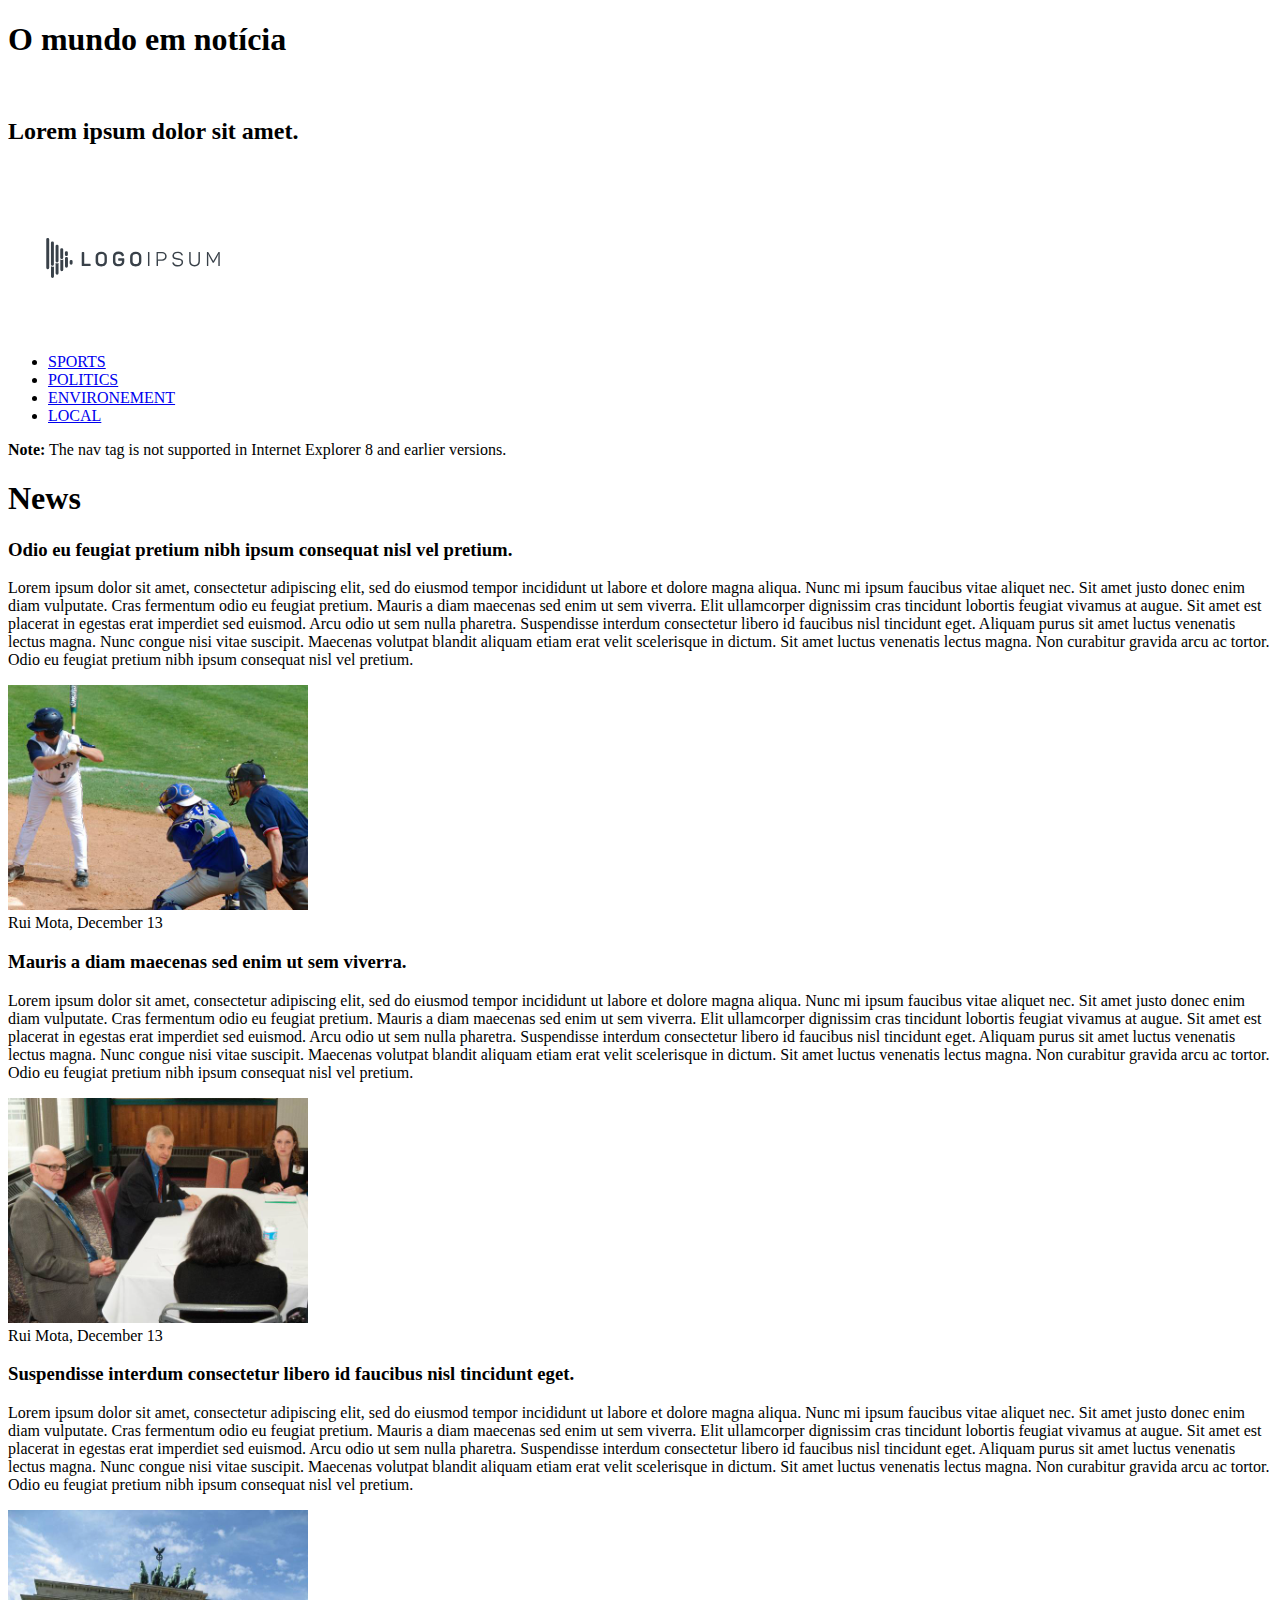
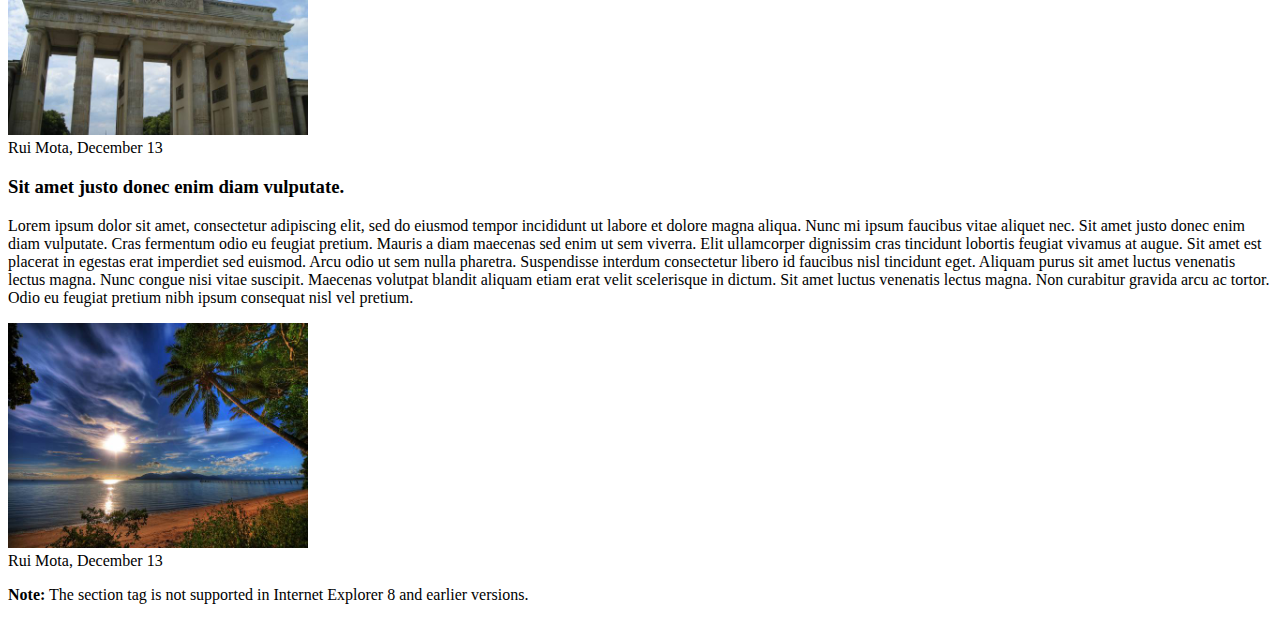
<file: index.html>
<!DOCTYPE html>
<html lang="en">

<head>
    <meta charset="UTF-8">
    <meta name="viewport" content="width=device-width, initial-scale=1.0">
    <meta http-equiv="X-UA-Compatible" content="ie=edge">
    <title>TAW-FT01</title>
</head>

<body>

    <h1>O mundo em notícia</h1>
    <br>
    <h2>Lorem ipsum dolor sit amet.</h2>
    <br>
    <img src="logo-2.svg" style="width:250px;height:150px">


    <section>
        <nav>
            <ul>
                <li><a href="Sports">SPORTS</a></li>
                <li><a href="Politics">POLITICS</a></li>
                <li><a href="Environement">ENVIRONEMENT</a></li>
                <li><a href="Local">LOCAL</a></li>
            </ul>
        </nav>

        <p><strong>Note:</strong> The nav tag is not supported in Internet Explorer 8 and earlier versions.</p>
    </section>

    <h1>News</h1>

    <section>
        <article>
            <header>
                <h3>Odio eu feugiat pretium nibh ipsum consequat nisl vel pretium.</h3>
                <p>Lorem ipsum dolor sit amet, consectetur adipiscing elit, sed do eiusmod tempor incididunt ut labore
                    et
                    dolore
                    magna aliqua. Nunc mi ipsum faucibus vitae aliquet nec. Sit amet justo donec enim diam vulputate.
                    Cras
                    fermentum
                    odio eu feugiat pretium. Mauris a diam maecenas sed enim ut sem viverra. Elit ullamcorper dignissim
                    cras
                    tincidunt lobortis feugiat vivamus at augue. Sit amet est placerat in egestas erat imperdiet sed
                    euismod. Arcu
                    odio ut sem nulla pharetra. Suspendisse interdum consectetur libero id faucibus nisl tincidunt eget.
                    Aliquam
                    purus sit amet luctus venenatis lectus magna. Nunc congue nisi vitae suscipit. Maecenas volutpat
                    blandit
                    aliquam
                    etiam erat velit scelerisque in dictum. Sit amet luctus venenatis lectus magna. Non curabitur
                    gravida
                    arcu ac
                    tortor. Odio eu feugiat pretium nibh ipsum consequat nisl vel pretium.</p>
            </header>
            <img src="sports-q-c-640-480-10.jpg" width="300px" ;height="200px" ;>
            <footer>Rui Mota, December 13</footer>
        </article>


        <article>
            <header>
                <h3>Mauris a diam maecenas sed enim ut sem viverra.</h3>
                <p>Lorem ipsum dolor sit amet, consectetur adipiscing elit, sed do eiusmod tempor incididunt ut labore
                    et
                    dolore
                    magna aliqua. Nunc mi ipsum faucibus vitae aliquet nec. Sit amet justo donec enim diam vulputate.
                    Cras
                    fermentum
                    odio eu feugiat pretium. Mauris a diam maecenas sed enim ut sem viverra. Elit ullamcorper dignissim
                    cras
                    tincidunt lobortis feugiat vivamus at augue. Sit amet est placerat in egestas erat imperdiet sed
                    euismod. Arcu
                    odio ut sem nulla pharetra. Suspendisse interdum consectetur libero id faucibus nisl tincidunt eget.
                    Aliquam
                    purus sit amet luctus venenatis lectus magna. Nunc congue nisi vitae suscipit. Maecenas volutpat
                    blandit
                    aliquam
                    etiam erat velit scelerisque in dictum. Sit amet luctus venenatis lectus magna. Non curabitur
                    gravida
                    arcu ac
                    tortor. Odio eu feugiat pretium nibh ipsum consequat nisl vel pretium.</p>
            </header>
            <img src="business-q-c-640-480-3.jpg" width="300px" ;height="200px">
            <footer>Rui Mota, December 13</footer>
        </article>

        <article>
            <header>
                <h3>Suspendisse interdum consectetur libero id faucibus nisl tincidunt eget.</h3>
                <p>Lorem ipsum dolor sit amet, consectetur adipiscing elit, sed do eiusmod tempor incididunt ut labore
                    et
                    dolore
                    magna aliqua. Nunc mi ipsum faucibus vitae aliquet nec. Sit amet justo donec enim diam vulputate.
                    Cras
                    fermentum
                    odio eu feugiat pretium. Mauris a diam maecenas sed enim ut sem viverra. Elit ullamcorper dignissim
                    cras
                    tincidunt lobortis feugiat vivamus at augue. Sit amet est placerat in egestas erat imperdiet sed
                    euismod. Arcu
                    odio ut sem nulla pharetra. Suspendisse interdum consectetur libero id faucibus nisl tincidunt eget.
                    Aliquam
                    purus sit amet luctus venenatis lectus magna. Nunc congue nisi vitae suscipit. Maecenas volutpat
                    blandit
                    aliquam
                    etiam erat velit scelerisque in dictum. Sit amet luctus venenatis lectus magna. Non curabitur
                    gravida
                    arcu ac
                    tortor. Odio eu feugiat pretium nibh ipsum consequat nisl vel pretium.</p>
            </header>
            <img src="city-q-c-640-480-1.jpg" width="300px" ;height="200px">
            <footer>Rui Mota, December 13</footer>
        </article>

        <article>
            <header>
                <h3>Sit amet justo donec enim diam vulputate.</h3>
                <p>Lorem ipsum dolor sit amet, consectetur adipiscing elit, sed do eiusmod tempor incididunt ut labore
                    et
                    dolore
                    magna aliqua. Nunc mi ipsum faucibus vitae aliquet nec. Sit amet justo donec enim diam vulputate.
                    Cras
                    fermentum
                    odio eu feugiat pretium. Mauris a diam maecenas sed enim ut sem viverra. Elit ullamcorper dignissim
                    cras
                    tincidunt lobortis feugiat vivamus at augue. Sit amet est placerat in egestas erat imperdiet sed
                    euismod. Arcu
                    odio ut sem nulla pharetra. Suspendisse interdum consectetur libero id faucibus nisl tincidunt eget.
                    Aliquam
                    purus sit amet luctus venenatis lectus magna. Nunc congue nisi vitae suscipit. Maecenas volutpat
                    blandit
                    aliquam
                    etiam erat velit scelerisque in dictum. Sit amet luctus venenatis lectus magna. Non curabitur
                    gravida
                    arcu ac
                    tortor. Odio eu feugiat pretium nibh ipsum consequat nisl vel pretium.</p>
            </header>
            <img src="nature-q-c-640-480-5.jpg" width="300px" ;height="200px">
            <footer>Rui Mota, December 13</footer>
        </article>
    </section>

    <p><strong>Note:</strong> The section tag is not supported in Internet Explorer 8 and earlier versions.</p>

</body>

</html>
</file>
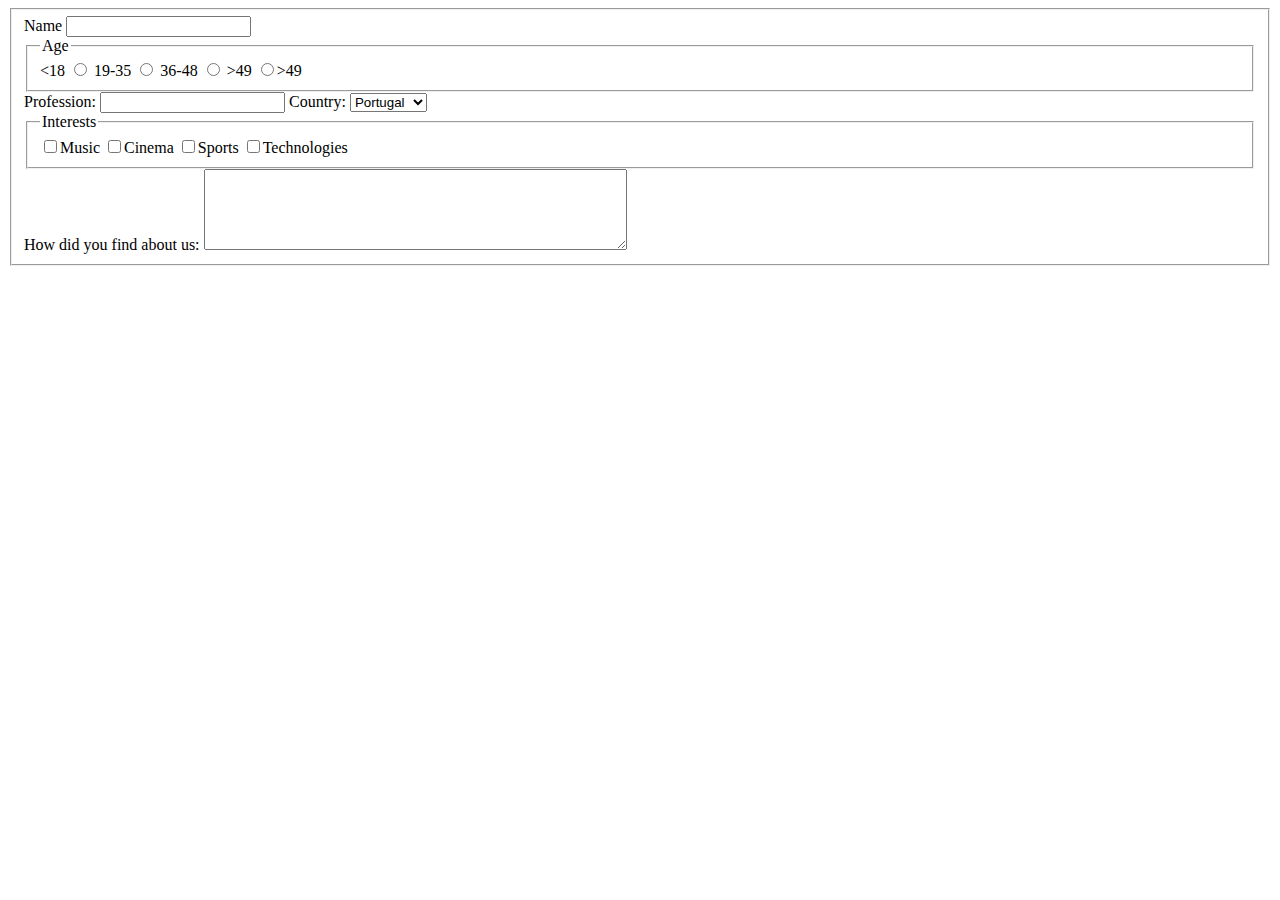
<file: Form.html>
<!DOCTYPE html>
<html lang="en">

<head>
    <meta charset="UTF-8">
    <meta name="viewport" content="width=device-width, initial-scale=1.0">
    <meta http-equiv="X-UA-Compatible" content="ie=edge">
    <title>TAW-FT01-3</title>
</head>

<body>
    <fieldset>
    <form action="index.html" method="POST">
        <label for="name">Name</label>
        <input type="text" id="name" name="name">

        <fieldset>
            <legend>Age</legend>
            <label for="age-0-18">&lt;18</label>
            <input type="radio" id="age-0-18" name="age" value="-18">

            <label for="age-19-35">19-35</label>
            <input type="radio" id="age-19-35" name="age" value="19-35">

            <label for="age-36-48">36-48</label>
            <input type="radio" id="age-36-48" name="name" value="36-48">

            <label for="age-49+">&gt;49</label>
            <input type="radio" id="age-49+" name="age" value="49+">&gt;49
        </fieldset>
        <label>Profession:
            <input type="text" name="Profession">
        </label>
        
        <label>Country:
            <select name="Country">
                <option value="Portugal">Portugal</option>
                <option value="Spain">Spain</option>
                <option value="Brazil">Brazil</option>
                <option value="Germany">Germany</option>
                <option value="Italy">Italy</option>
                <option value="England">England</option>
            </select>
        </label>
               
        <fieldset>
            <legend>Interests</legend>
            <label>
                <input type="checkbox" name="interest" value="Music">Music
            </label>

            <label>
                <input type="checkbox" name="interest" value="Cinema">Cinema
            </label>

            <label>
                <input type="checkbox" name="interest" value="Sports">Sports
            </label>

            <label>
                <input type="checkbox" name="interest" value="Technologies">Technologies
            </label>
        </fieldset>
        <label>
            How did you find about us:
            <textarea name="how" cols="50" rows="5"></textarea>
        </label>
    </form>
    </fieldset>

</body>

</html>
</file>
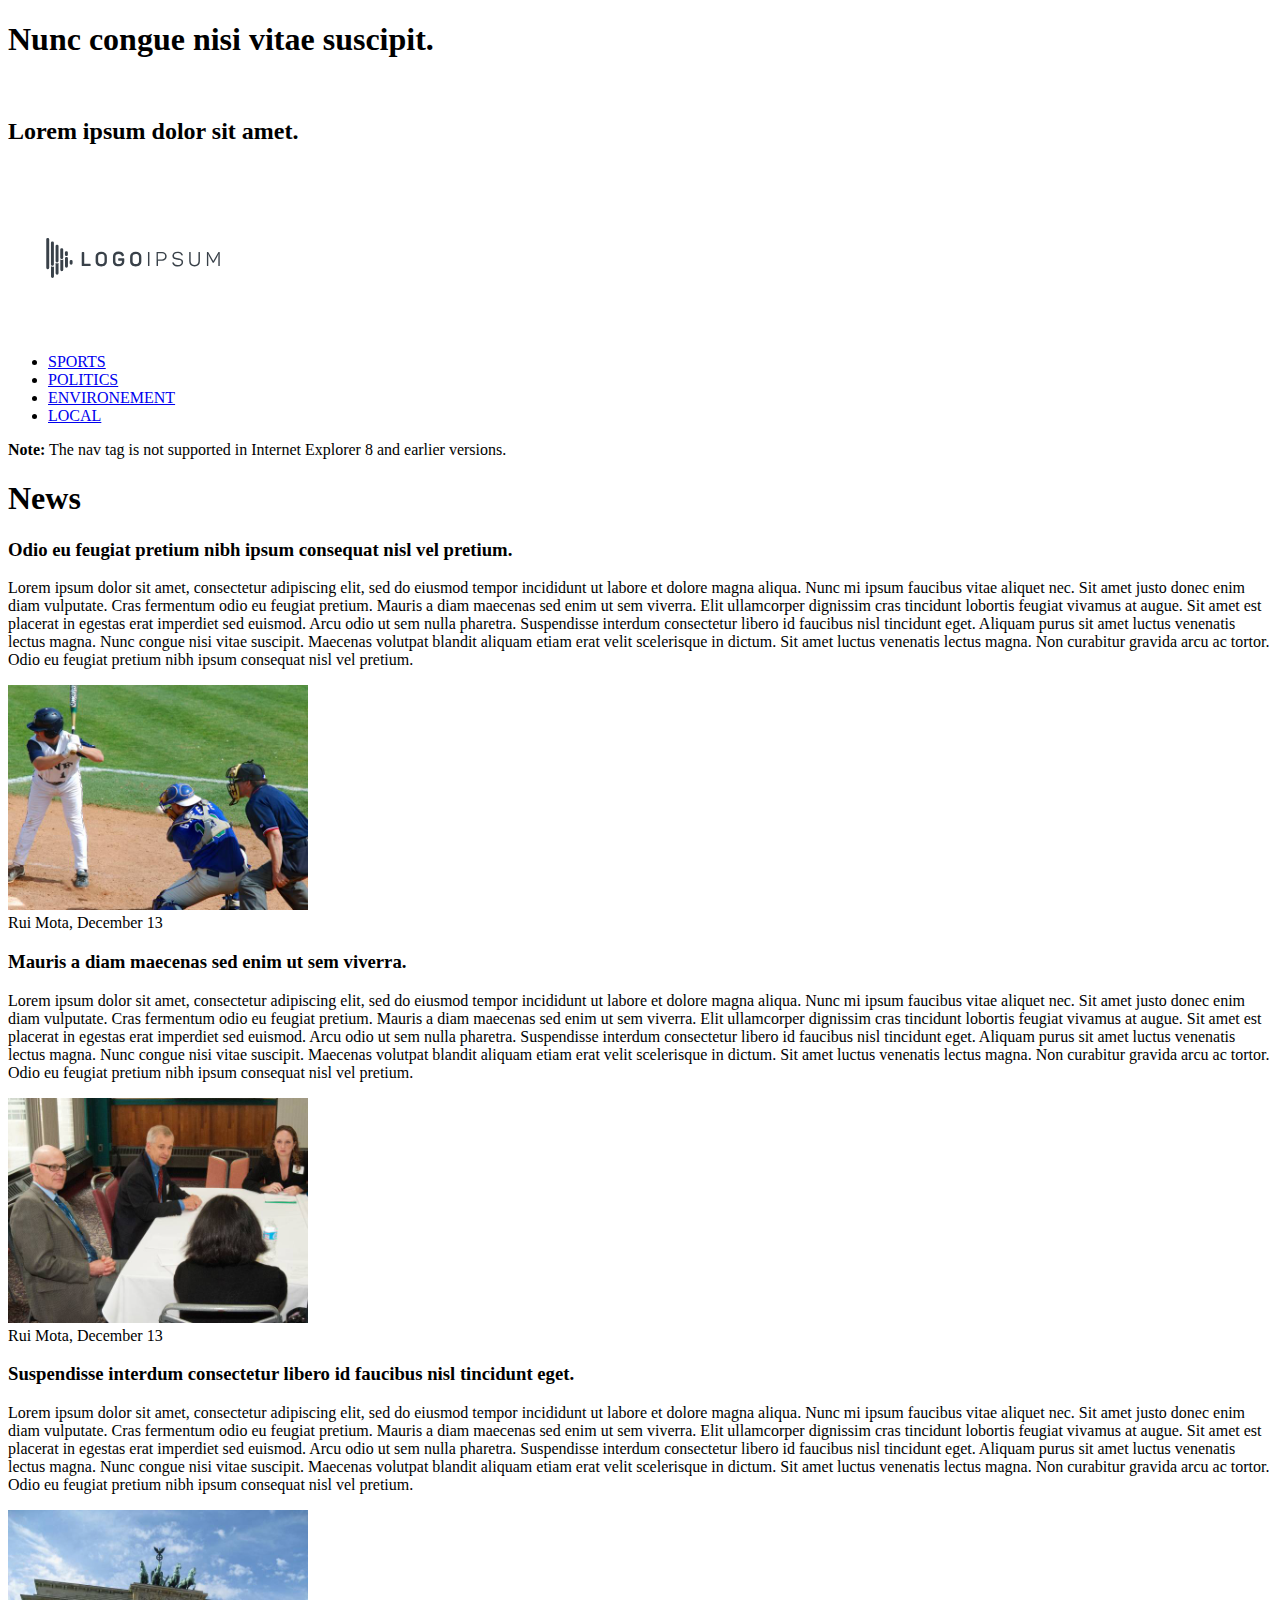
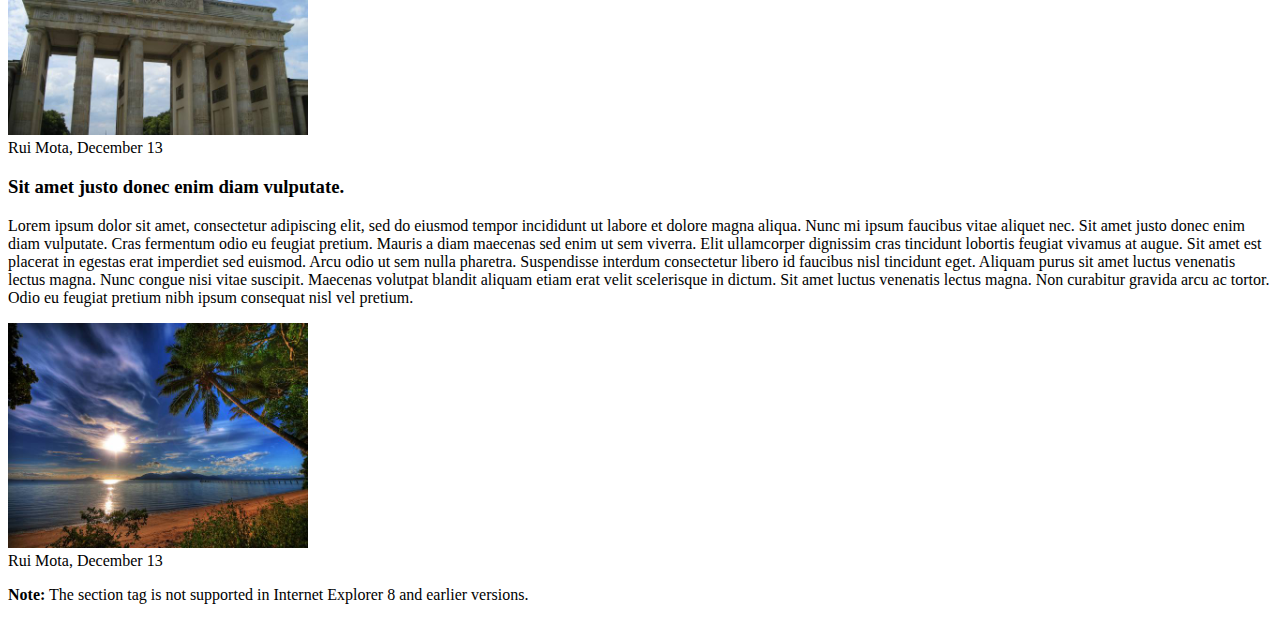
<file: Journal.html>
<!DOCTYPE html>
<html lang="en">

<head>
    <meta charset="UTF-8">
    <meta name="viewport" content="width=device-width, initial-scale=1.0">
    <meta http-equiv="X-UA-Compatible" content="ie=edge">
    <title>TAW-FT01-1</title>
</head>

<body>

    <h1>Nunc congue nisi vitae suscipit.</h1>
    <br>
    <h2>Lorem ipsum dolor sit amet.</h2>
    <br>
    <img src="logo-2.svg" style="width:250px;height:150px">


    <section>
        <nav>
            <ul>
                <li><a href="Sports">SPORTS</a></li>
                <li><a href="Politics">POLITICS</a></li>
                <li><a href="Environement">ENVIRONEMENT</a></li>
                <li><a href="Local">LOCAL</a></li>
            </ul>
        </nav>

        <p><strong>Note:</strong> The nav tag is not supported in Internet Explorer 8 and earlier versions.</p>
    </section>

    <h1>News</h1>

    <section>
        <article>
            <header>
                <h3>Odio eu feugiat pretium nibh ipsum consequat nisl vel pretium.</h3>
                <p>Lorem ipsum dolor sit amet, consectetur adipiscing elit, sed do eiusmod tempor incididunt ut labore
                    et
                    dolore
                    magna aliqua. Nunc mi ipsum faucibus vitae aliquet nec. Sit amet justo donec enim diam vulputate.
                    Cras
                    fermentum
                    odio eu feugiat pretium. Mauris a diam maecenas sed enim ut sem viverra. Elit ullamcorper dignissim
                    cras
                    tincidunt lobortis feugiat vivamus at augue. Sit amet est placerat in egestas erat imperdiet sed
                    euismod. Arcu
                    odio ut sem nulla pharetra. Suspendisse interdum consectetur libero id faucibus nisl tincidunt eget.
                    Aliquam
                    purus sit amet luctus venenatis lectus magna. Nunc congue nisi vitae suscipit. Maecenas volutpat
                    blandit
                    aliquam
                    etiam erat velit scelerisque in dictum. Sit amet luctus venenatis lectus magna. Non curabitur
                    gravida
                    arcu ac
                    tortor. Odio eu feugiat pretium nibh ipsum consequat nisl vel pretium.</p>
            </header>
            <img src="sports-q-c-640-480-10.jpg" width="300px" ;height="200px" ;>
            <footer>Rui Mota, December 13</footer>
        </article>


        <article>
            <header>
                <h3>Mauris a diam maecenas sed enim ut sem viverra.</h3>
                <p>Lorem ipsum dolor sit amet, consectetur adipiscing elit, sed do eiusmod tempor incididunt ut labore
                    et
                    dolore
                    magna aliqua. Nunc mi ipsum faucibus vitae aliquet nec. Sit amet justo donec enim diam vulputate.
                    Cras
                    fermentum
                    odio eu feugiat pretium. Mauris a diam maecenas sed enim ut sem viverra. Elit ullamcorper dignissim
                    cras
                    tincidunt lobortis feugiat vivamus at augue. Sit amet est placerat in egestas erat imperdiet sed
                    euismod. Arcu
                    odio ut sem nulla pharetra. Suspendisse interdum consectetur libero id faucibus nisl tincidunt eget.
                    Aliquam
                    purus sit amet luctus venenatis lectus magna. Nunc congue nisi vitae suscipit. Maecenas volutpat
                    blandit
                    aliquam
                    etiam erat velit scelerisque in dictum. Sit amet luctus venenatis lectus magna. Non curabitur
                    gravida
                    arcu ac
                    tortor. Odio eu feugiat pretium nibh ipsum consequat nisl vel pretium.</p>
            </header>
            <img src="business-q-c-640-480-3.jpg" width="300px" ;height="200px">
            <footer>Rui Mota, December 13</footer>
        </article>

        <article>
            <header>
                <h3>Suspendisse interdum consectetur libero id faucibus nisl tincidunt eget.</h3>
                <p>Lorem ipsum dolor sit amet, consectetur adipiscing elit, sed do eiusmod tempor incididunt ut labore
                    et
                    dolore
                    magna aliqua. Nunc mi ipsum faucibus vitae aliquet nec. Sit amet justo donec enim diam vulputate.
                    Cras
                    fermentum
                    odio eu feugiat pretium. Mauris a diam maecenas sed enim ut sem viverra. Elit ullamcorper dignissim
                    cras
                    tincidunt lobortis feugiat vivamus at augue. Sit amet est placerat in egestas erat imperdiet sed
                    euismod. Arcu
                    odio ut sem nulla pharetra. Suspendisse interdum consectetur libero id faucibus nisl tincidunt eget.
                    Aliquam
                    purus sit amet luctus venenatis lectus magna. Nunc congue nisi vitae suscipit. Maecenas volutpat
                    blandit
                    aliquam
                    etiam erat velit scelerisque in dictum. Sit amet luctus venenatis lectus magna. Non curabitur
                    gravida
                    arcu ac
                    tortor. Odio eu feugiat pretium nibh ipsum consequat nisl vel pretium.</p>
            </header>
            <img src="city-q-c-640-480-1.jpg" width="300px" ;height="200px">
            <footer>Rui Mota, December 13</footer>
        </article>

        <article>
            <header>
                <h3>Sit amet justo donec enim diam vulputate.</h3>
                <p>Lorem ipsum dolor sit amet, consectetur adipiscing elit, sed do eiusmod tempor incididunt ut labore
                    et
                    dolore
                    magna aliqua. Nunc mi ipsum faucibus vitae aliquet nec. Sit amet justo donec enim diam vulputate.
                    Cras
                    fermentum
                    odio eu feugiat pretium. Mauris a diam maecenas sed enim ut sem viverra. Elit ullamcorper dignissim
                    cras
                    tincidunt lobortis feugiat vivamus at augue. Sit amet est placerat in egestas erat imperdiet sed
                    euismod. Arcu
                    odio ut sem nulla pharetra. Suspendisse interdum consectetur libero id faucibus nisl tincidunt eget.
                    Aliquam
                    purus sit amet luctus venenatis lectus magna. Nunc congue nisi vitae suscipit. Maecenas volutpat
                    blandit
                    aliquam
                    etiam erat velit scelerisque in dictum. Sit amet luctus venenatis lectus magna. Non curabitur
                    gravida
                    arcu ac
                    tortor. Odio eu feugiat pretium nibh ipsum consequat nisl vel pretium.</p>
            </header>
            <img src="nature-q-c-640-480-5.jpg" width="300px" ;height="200px">
            <footer>Rui Mota, December 13</footer>
        </article>
    </section>

    <p><strong>Note:</strong> The section tag is not supported in Internet Explorer 8 and earlier versions.</p>

</body>

</html>
</file>
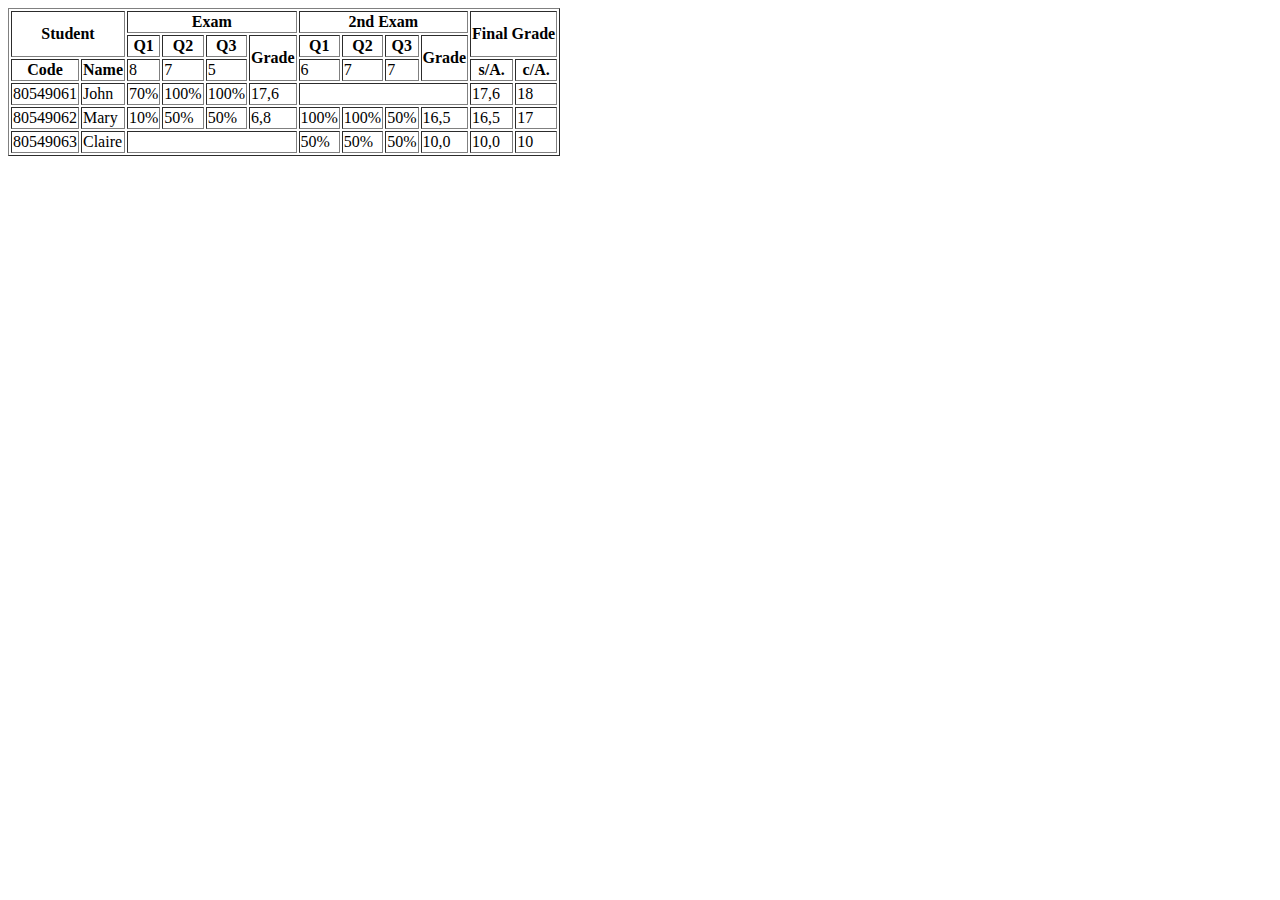
<file: Tabelas.html>
<!DOCTYPE html>
<html lang="en">

<head>
    <meta charset="UTF-8">
    <meta name="viewport" content="width=device-width, initial-scale=1.0">
    <meta http-equiv="X-UA-Compatible" content="ie=edge">
    <title>TAW-FT01-2</title>
</head>

<body>
    <table>
        <table border="1">
            <tr>
                <th colspan="2" rowspan="2">Student</th>
                <th colspan="4">Exam</th>
                <th colspan="4">2nd Exam</th>
                <th colspan="2" rowspan="2">Final Grade</th>
            </tr>
            <tr>
                <th>Q1</th>
                <th>Q2</th>
                <th>Q3</th>
                <th rowspan="2">Grade</th>
                <th>Q1</th>
                <th>Q2</th>
                <th>Q3</th>
                <th rowspan="2">Grade</th>
            </tr>
            <tr>
                <th>Code</th>
                <th>Name</th>
                <td>8</td>
                <td>7</td>
                <td>5</td>
                <td>6</td>
                <td>7</td>
                <td>7</td>
                <th>s/A.</th>
                <th>c/A.</th>
            </tr>
            <tr>
                <td>80549061</td>
                <td>John</td>
                <td>70%</td>
                <td>100%</td>
                <td>100%</td>
                <td>17,6</td>
                <td colspan="4">&nbsp</td>
                <td>17,6</td>
                <td>18</td>
            </tr>
            <tr>
                <td>80549062</td>
                <td>Mary</td>
                <td>10%</td>
                <td>50%</td>
                <td>50%</td>
                <td>6,8</td>
                <td>100%</td>
                <td>100%</td>
                <td>50%</td>
                <td>16,5</td>
                <td>16,5</td>
                <td>17</td>
            </tr>
            <tr>
                <td>80549063</td>
                <td>Claire</td>
                <td colspan="4">&nbsp</td>
                <td>50%</td>
                <td>50%</td>
                <td>50%</td>
                <td>10,0</td>
                <td>10,0</td>
                <td>10</td>
            </tr>
        </table>
</body>

</html>
</file>
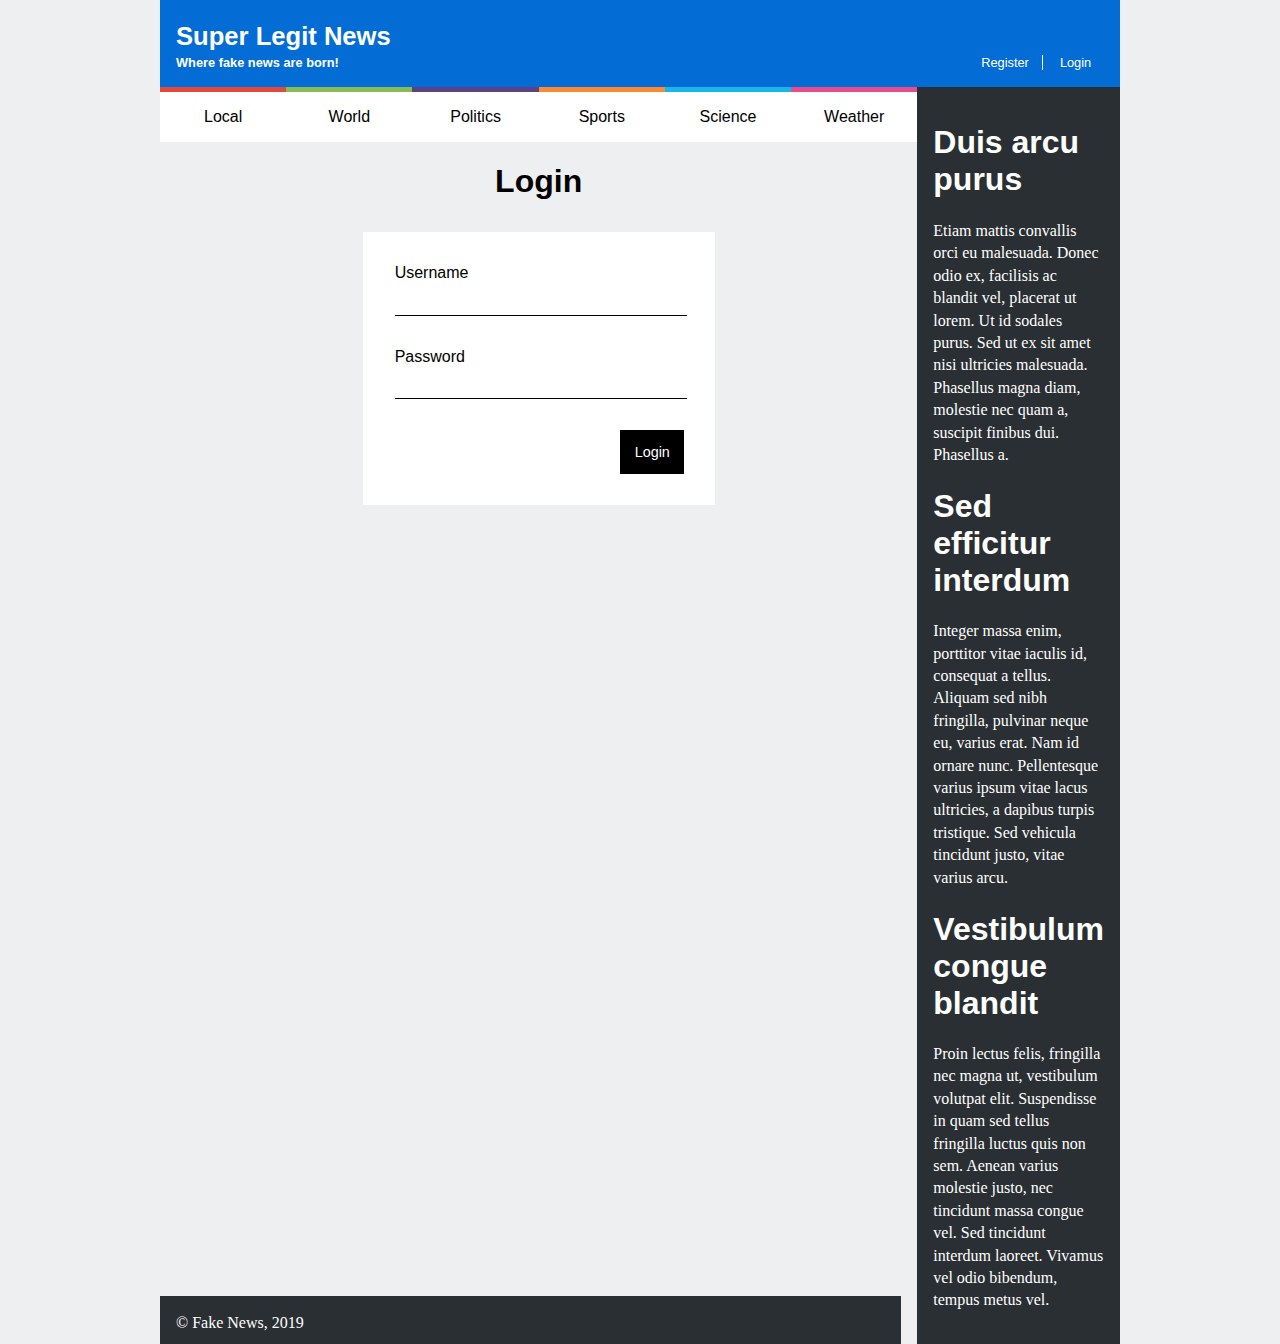
<file: Question 04/login.html>
<!DOCTYPE html>
<html lang="en-US">
  <head>
    <title>Super Legit News</title>    
    <meta charset="UTF-8">
    <meta name="viewport" content="width=device-width, initial-scale=1.0">
    <link href="style.css" rel="stylesheet">
    <link href="layout.css" rel="stylesheet">
    <link href="responsive.css" rel="stylesheet">
    <link href="comments.css" rel="stylesheet">
    <link href="forms.css" rel="stylesheet">
  </head>
  <body>
    <header>
      <h1><a href="index.html">Super Legit News</a></h1>
      <h2><a href="index.html">Where fake news are born!</a></h2>
      <div id="signup">
        <a href="register.html">Register</a>
        <a href="login.html">Login</a>
      </div>
    </header>
    <nav id="menu">
      <!-- just for the hamburguer menu in responsive layout -->
      <input type="checkbox" id="hamburger"> 
      <label class="hamburger" for="hamburger"></label>

      <ul>
        <li><a href="index.html">Local</a></li>
        <li><a href="index.html">World</a></li>
        <li><a href="index.html">Politics</a></li>
        <li><a href="index.html">Sports</a></li>
        <li><a href="index.html">Science</a></li>
        <li><a href="index.html">Weather</a></li>
      </ul>
    </nav>
    <aside id="related">
      <article>
        <h1><a href="#">Duis arcu purus</a></h1>
        <p>Etiam mattis convallis orci eu malesuada. Donec odio ex, facilisis ac blandit vel, placerat ut lorem. Ut id sodales purus. Sed ut ex sit amet nisi ultricies malesuada. Phasellus magna diam, molestie nec quam a, suscipit finibus dui. Phasellus a.</p>
      </article>        
      <article>
        <h1><a href="#">Sed efficitur interdum</a></h1>
        <p>Integer massa enim, porttitor vitae iaculis id, consequat a tellus. Aliquam sed nibh fringilla, pulvinar neque eu, varius erat. Nam id ornare nunc. Pellentesque varius ipsum vitae lacus ultricies, a dapibus turpis tristique. Sed vehicula tincidunt justo, vitae varius arcu.</p>
      </article>
      <article>
        <h1><a href="#">Vestibulum congue blandit</a></h1>
        <p>Proin lectus felis, fringilla nec magna ut, vestibulum volutpat elit. Suspendisse in quam sed tellus fringilla luctus quis non sem. Aenean varius molestie justo, nec tincidunt massa congue vel. Sed tincidunt interdum laoreet. Vivamus vel odio bibendum, tempus metus vel.</p>
      </article>
    </aside>
    <section id="login">
      <h1>Login</h1>
      <form>
        <label>
          Username <input type="text" name="username">
        </label>
        <label>
          Password <input type="password" name="password">
        </label>
        <input type="submit" value="Login">
      </form>
    </section>
    <footer>
      <p>&copy; Fake News, 2019</p>
    </footer>
  </body>
</html>
</file>
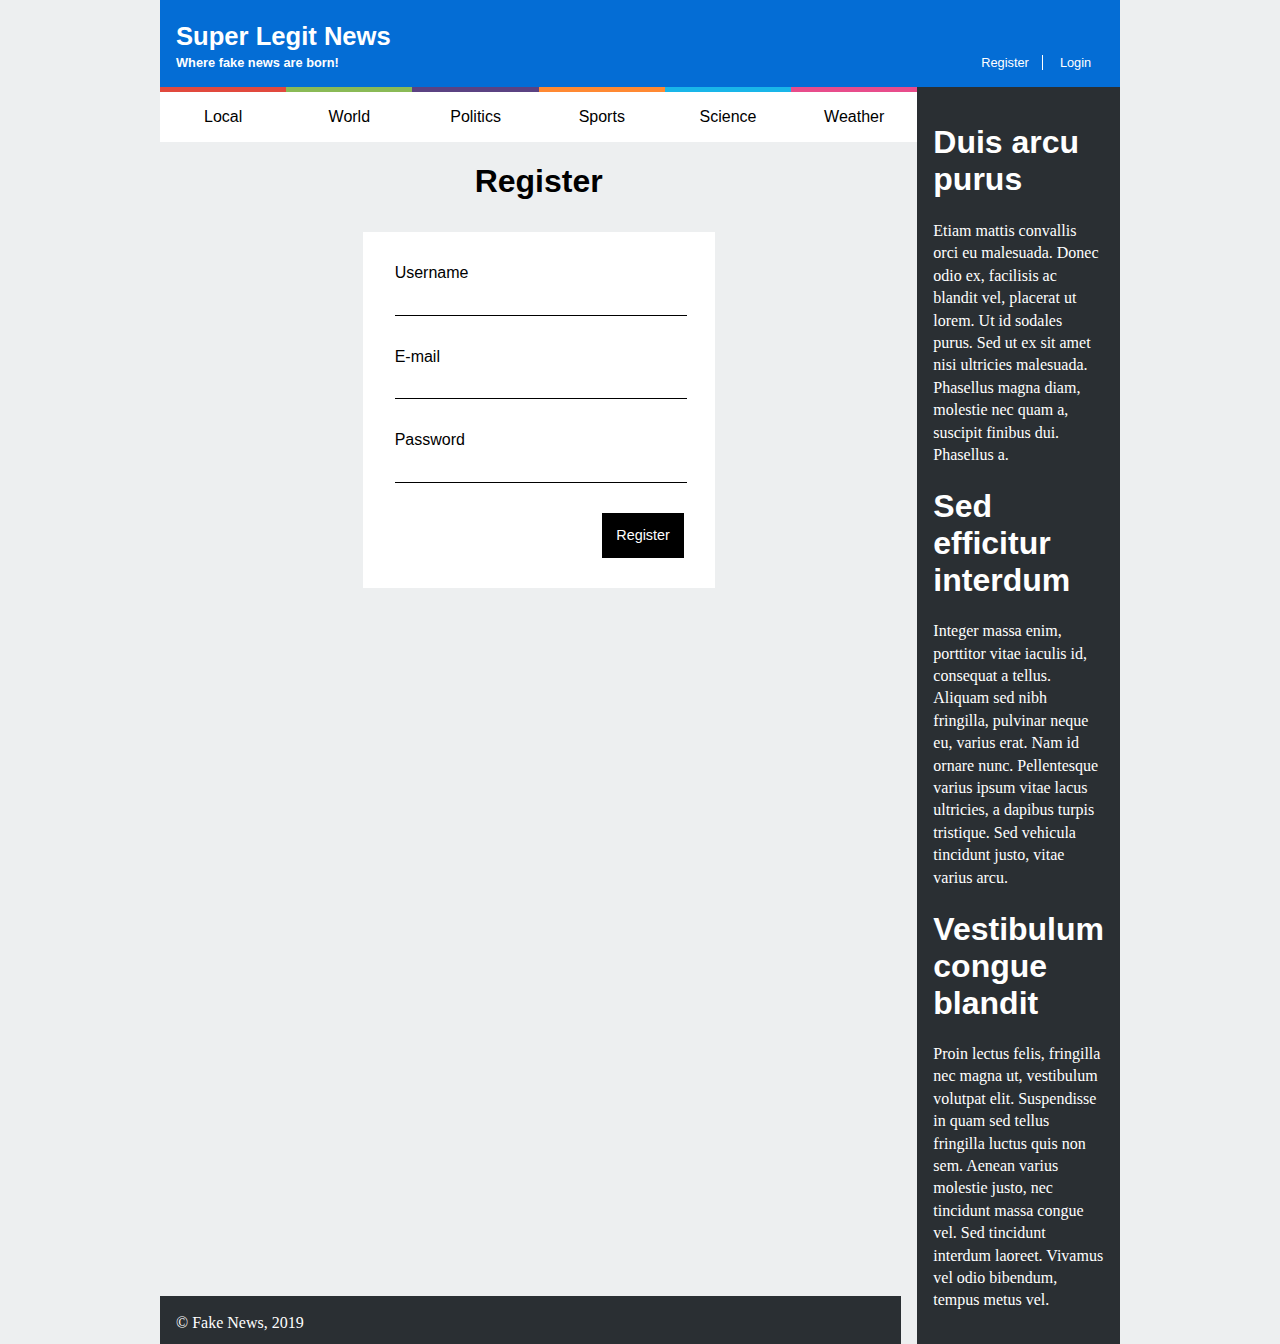
<file: Question 04/register.html>
<!DOCTYPE html>
<html lang="en-US">
  <head>
    <title>Super Legit News</title>    
    <meta charset="UTF-8">
    <meta name="viewport" content="width=device-width, initial-scale=1.0">
    <link href="style.css" rel="stylesheet">
    <link href="layout.css" rel="stylesheet">
    <link href="responsive.css" rel="stylesheet">
    <link href="comments.css" rel="stylesheet">
    <link href="forms.css" rel="stylesheet">
  </head>
  <body>
    <header>
      <h1><a href="index.html">Super Legit News</a></h1>
      <h2><a href="index.html">Where fake news are born!</a></h2>
      <div id="signup">
        <a href="register.html">Register</a>
        <a href="login.html">Login</a>
      </div>
    </header>
    <nav id="menu">
      <!-- just for the hamburguer menu in responsive layout -->
      <input type="checkbox" id="hamburger"> 
      <label class="hamburger" for="hamburger"></label>

      <ul>
        <li><a href="index.html">Local</a></li>
        <li><a href="index.html">World</a></li>
        <li><a href="index.html">Politics</a></li>
        <li><a href="index.html">Sports</a></li>
        <li><a href="index.html">Science</a></li>
        <li><a href="index.html">Weather</a></li>
      </ul>
    </nav>
    <aside id="related">
      <article>
        <h1><a href="#">Duis arcu purus</a></h1>
        <p>Etiam mattis convallis orci eu malesuada. Donec odio ex, facilisis ac blandit vel, placerat ut lorem. Ut id sodales purus. Sed ut ex sit amet nisi ultricies malesuada. Phasellus magna diam, molestie nec quam a, suscipit finibus dui. Phasellus a.</p>
      </article>        
      <article>
        <h1><a href="#">Sed efficitur interdum</a></h1>
        <p>Integer massa enim, porttitor vitae iaculis id, consequat a tellus. Aliquam sed nibh fringilla, pulvinar neque eu, varius erat. Nam id ornare nunc. Pellentesque varius ipsum vitae lacus ultricies, a dapibus turpis tristique. Sed vehicula tincidunt justo, vitae varius arcu.</p>
      </article>
      <article>
        <h1><a href="#">Vestibulum congue blandit</a></h1>
        <p>Proin lectus felis, fringilla nec magna ut, vestibulum volutpat elit. Suspendisse in quam sed tellus fringilla luctus quis non sem. Aenean varius molestie justo, nec tincidunt massa congue vel. Sed tincidunt interdum laoreet. Vivamus vel odio bibendum, tempus metus vel.</p>
      </article>
    </aside>
    <section id="register">
      <h1>Register</h1>
      <form>
        <label>
          Username <input type="text" name="username">
        </label>
        <label>
          E-mail <input type="email" name="email">
        </label>
        <label>
          Password <input type="password" name="password">
        </label>
        <input type="submit" value="Register">
      </form>
    </section>
    <footer>
      <p>&copy; Fake News, 2019</p>
    </footer>
  </body>
</html>
</file>
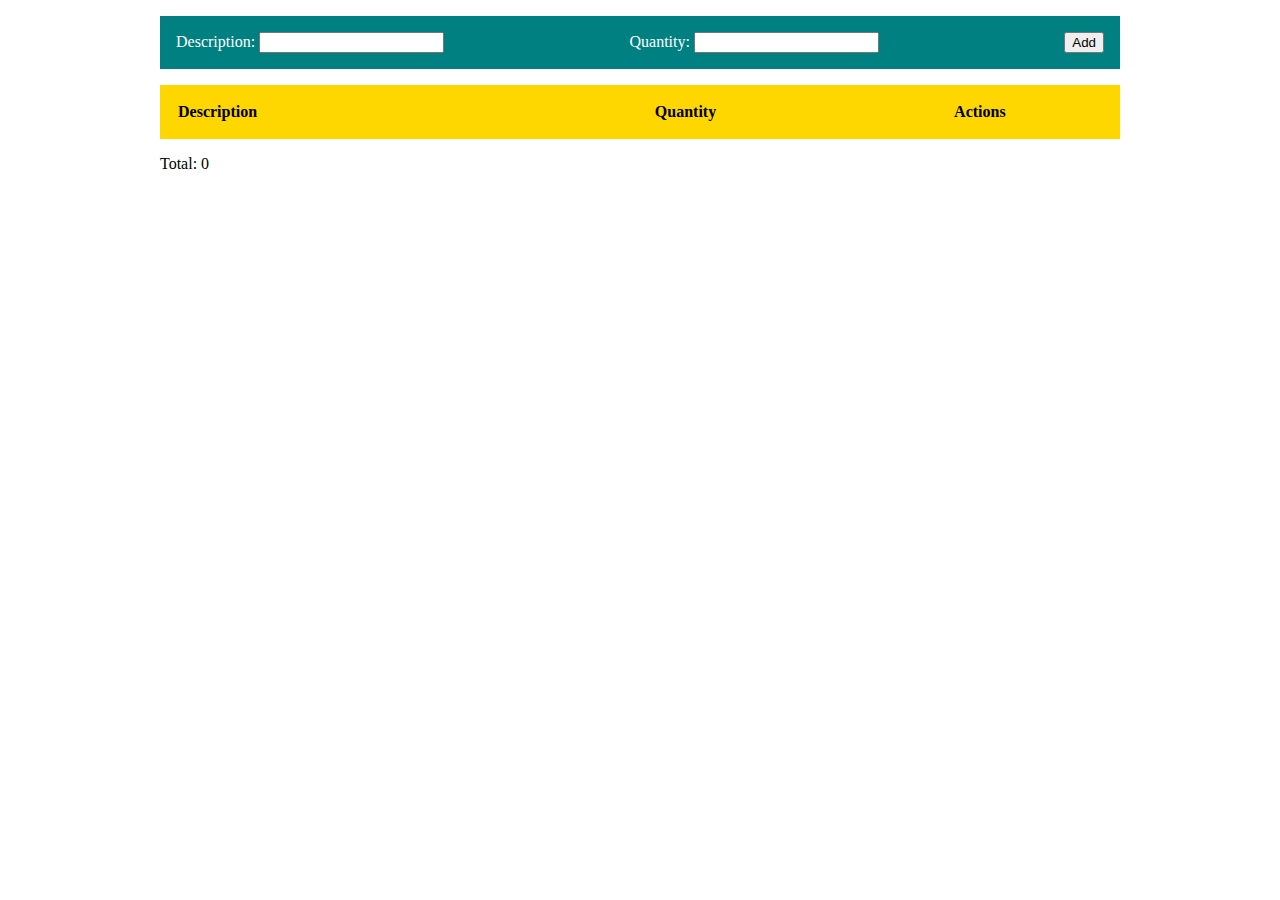
<file: Question 08/products.html>
<!DOCTYPE html>
<html lang="en">

<head>
    <meta charset="UTF-8" />
    <meta name="viewport" content="width=device-width, initial-scale=1.0" />
    <meta http-equiv="X-UA-Compatible" content="ie=edge" />
    <title>Document</title>
    <link rel="stylesheet" href="products.css" />
</head>

<body>
    <form action="#" method="get">
        <label>Description: <input type="text" name="description" /></label>
        <label>Quantity: <input type="text" name="quantity" /></label>
        <input type="submit" value="Add" />
    </form>

    <table id="products">
        <tr>
            <th>Description</th>
            <th>Quantity</th>
            <th>Actions</th>
        </tr>
    </table>

    <footer>Total: <span id="total">0</span></footer>
    <script src="products.js"></script>
</body>

</html>
</file>
<file: Question 04/style.css>
/* header */

body > header {
    background-color : #046dd5;
    color: white;

    padding: 1em;

}

body > header h1, body > header h2 {
    margin: 0;
}

body > header a {
    color: white;
    text-decoration: none;
}

body > header #signup a:first-child {
    border-right: 1px solid white;
}

body > header #signup a {
    padding: 0 1em;
  }
  
  body > header #signup a:first-child {
    padding-left: 0;
  }
  
  /* navigation */
  
  #menu ul {
    margin: 0;
    padding: 0;
  }
  
  #menu li {
    background-color: white;
    text-align: center;
  
    list-style-type: none;
  
    padding: 1em 0;
  }
  
  #menu li a{
    color: black;
    text-decoration: none;
  }
  
  #menu li:hover {
    background-color: #2a2f33;
  }
  
  #menu li:hover a{
    color: white;
  }
  
  #hamburger, .hamburger {
    display: none;
  }
  
  /* article */
  
  #news header {
    max-width: 10em;
    padding: 1em;
    position: absolute;
  }
  
  #news header h1{
    margin: 0;
  
    text-shadow: .2em .2em .2em black;
  }
  
  #news header a{
    color: white;
    text-decoration: none;
  }
  
  #news img {
    width: 100%;
  }
  
  #news > article {
    background-color: white;
  
    margin: 1em 1em 1em 0;
  }
  
  #news > article > p{
    padding: 0 1em;
  }
  
  #news > article > p:first-of-type:first-letter{
    font-size: 2em;
  }
  
  #news footer {
    color: white;
    background-color: #f4655f;
  
    padding: 1em;
  }
  
  #news footer a{
    color: white;
    text-decoration: none;
    border-bottom: 1px solid white;
    padding-bottom: 2px;
  }
  
  #news footer .tags {
    margin-right: 1em;
  }
  
  #news footer .comments {
    margin-left: 1em;
  }
  
  #news footer .comments:after {
    content: ' comments';
  }
  
  #news footer .author:before{
    content: "By ";
  }
  
  /* related */
  
  #related {
    background-color: #2a2f33;
  
    padding: 1em;
  }
  
  #related h1 a {
    color: white;
    text-decoration: none;
  }
  
  #related p {
    color: white;
  }
  
  /* footer */
  
  body > footer {
    background-color: #2a2f33;
    color: white;
  
    padding: 1em;
    margin-right: 1em;
  
    height: 1em;
  }
  
  body > footer p {
    margin: 0;
  }
  
  /* fonts */ 
  
  body {
    font-family: 'Verdana', sans-serif;
  }
  
  p {
    font-family: "Georgia", serif;
    line-height: 1.4em;
  }
  
  header h2 {
    font-size: 1em;
  }
  
  header a {
    font-size: 0.8em;
  }
  
  #news header {
    font-size: 1.5em;
  }
  
  #news footer {
    font-size: 0.8em;
  }
  
  /* section colors */
  
  #menu li:nth-child(1) {
    border-top: 5px solid #e1493e;
  }
  
  #menu li:nth-child(2) {
    border-top: 5px solid #8aba56;
  }
  
  #menu li:nth-child(3) {
    border-top: 5px solid #5b4282;
  }
  
  #menu li:nth-child(4) {
    border-top: 5px solid #ff8932;
  }
  
  #menu li:nth-child(5) {
    border-top: 5px solid #19b6e9;
  }
  
  #menu li:nth-child(6) {
    border-top: 5px solid #e84c8b;
  }
</file>
<file: Question 04/layout.css>
/* main layout */

body {
    background-color: #edeff0;
  
    margin: 0 auto;
    width: 60em;
  
    display: grid;
    grid-template-columns: [start] 4fr [middle] 1fr [end];
    grid-template-rows: [start] auto [nav] auto [news] 1fr [footer] auto [end];
  }
  
  body > header {
    grid-column: start / end;
  }
  
  #menu {
    grid-column: start;
  }
  
  aside {
    grid-column: middle;
    grid-row: nav / end;
  }
  
  #news {
    grid-column: start;
  }
  
  body > footer {
    align-self: end;
  }
  
  /* header layout */
  
  body > header {
    display: grid;
    grid-template-columns: 1fr auto;
    grid-template-rows: auto auto;
  }
  
  body > header h1 {
    grid-column: 1;
    grid-row: 1;
  }
  
  body > header h2 {
    grid-column: 1;
    grid-row: 2;
  }
  
  body > header #signup {
    grid-column: 2;
    grid-row: 2;
  }
  
  /* navigation layout */
  
  #menu ul {
    display: flex;
    flex-direction: row;
  }
  
  #menu li {
    display: block;
    flex: 1;
  }
  
  /* article footer layout */
  
  #news footer {
    display: flex;
  }
  
  #news footer .author {
    flex-grow: 1;
  }
</file>
<file: Question 04/responsive.css>
/* responsive */

@media (max-width: 60em) {
    body{ 
      width: 100%;
      grid-template-columns: [start] 4fr [end];
      grid-template-rows: [start] auto [nav] auto [news] auto [footer] auto [end];
    }
  
    #news article {
      margin: 0 0 1em;
    }
  
    #related {
      display: none;  
    }
  
    body > footer {
      margin: 0;  
    }
  }
  
  @media (max-width: 30em) {
    body > header {
      display: block;
    }
  
    body > header h1 {
      font-size: 1.5em;  
    } 
  
    body > header h2 {
      display: none;
    }
  
    #menu .hamburger {
      display: block;
      background-color: #2a2f33;
      color: white;
      padding: 1em;
    }
  
    #menu .hamburger:before {
      content:'\2630';
    }
  
    #menu ul {
      flex-direction: column;
      margin: 0;
      padding: 0;
      color: white;
    }
  
    #hamburger:checked + .hamburger + ul li{
      max-height: 1em;
      padding: 1em;
      opacity: 1;
    }
  
    #hamburger:checked + .hamburger:before {
      content:'\2715';
    }
  
    #menu li {
      max-height: 0;
      padding: 0 1em;
      background-color: #edeff0;
      text-align: left;
      opacity: 0;
      transition: all .3s ease-in-out;
    }
    
    #menu li:nth-child(1) {
      border-top: none;
      border-left: 5px solid #e1493e;
    }
  
    #menu li:nth-child(2) {
      border-top: none;
      border-left: 5px solid #8aba56;
    }
  
    #menu li:nth-child(3) {
      border-top: none;
      border-left: 5px solid #5b4282;
    }
  
    #menu li:nth-child(4) {
      border-top: none;
      border-left: 5px solid #ff8932;
    }
  
    #menu li:nth-child(5) {
      border-top: none;
      border-left: 5px solid #19b6e9;
    }
  
    #menu li:nth-child(6) {
      border-top: none;
      border-left: 5px solid #e84c8b;
    }
  
    #news .tags {
      display: none;  
    }
  
    #news header {
      color: black;
      max-width: 100%;
      font-size: 1em;
      padding: 1em;
      position: static;
    }
  
    #news header h1 {
      text-shadow: none;
    }
  
    #news header a{
      color: black;
    }
  }
</file>
<file: Question 04/comments.css>
#comments {
    margin: 1em;
  }
  
  
  #comments .user {
    font-style: italic;
  }
  
  #comments .user:after {
    font-style: normal;
    content: ' said:';
  }
  
  #comments .date {
    float: right;
  }
  
  #comments p {
    background-color: #edeff0;
    padding: 1em;
  }
  
  #comments p:before {
    content: '\201C';
    font-size: 3em;
    position: relative;
    top: 15px;
    color: #ccc;
  }
  
  #comments form {
    width: auto;
    margin: 0;
    background-color: #edeff0;
  }
  
  #comments input {
    background-color: #edeff0;
  }
  
  #comments textarea {
    display: block;
    width: 100%;
    height: 6em;
  }
  
  #comments input[type=submit] {
    width: auto;
  
    background-color: black;
    color: white;
  
    border: none;
    margin: 1em;
    padding: 1em;
    margin-left: auto;
  }
  
  #comments form h2 {
    font-size: 1em;
  }
</file>
<file: Question 04/forms.css>
form {
    background-color: white;
    color: black;
    margin: 2em auto;
    width: 20em;
    padding: 1em;
  }
  
  label {
    padding: 1em;
  }
  
  label, input {
    display: block;
  }
  
  input {
    border: none;
    background-color: white;
    color: black;
    border-bottom: 1px solid black;
    margin-top: 1em;
    width: 100%;
    font-size: 0.9em;
  }
  
  input[type=submit] {
    width: auto;
  
    background-color: black;
    color: white;
  
    border: none;
    margin: 1em;
    padding: 1em;
    margin-left: auto;
  }
  
  input:focus {
    outline: none;
    border-bottom: 1px solid #046dd5;
  }
  
  #register h1, #login h1 {
    text-align: center;
  }
  
  @media (max-width: 30em) {
    #register, #login {
      background-color: white;
    }
  }
</file>
<file: Question 08/products.css>
body {
    width: 60em;
    margin: 0 auto;
  }
  
  form {
    display: flex;
    justify-content: space-between;
    background-color: teal;
    color: white;
    padding: 1em;
    margin-top: 1em;
  }
  
  table {
    background-color: gold;
    width: 100%;
    margin-top: 1em;
  }
  
  th,
  td {
    padding: 1em;
    text-align: center;
  }
  
  th:first-child,
  td:first-child {
    text-align: left;
  }
  
  footer {
    margin: 1em 0;
  }
</file>
